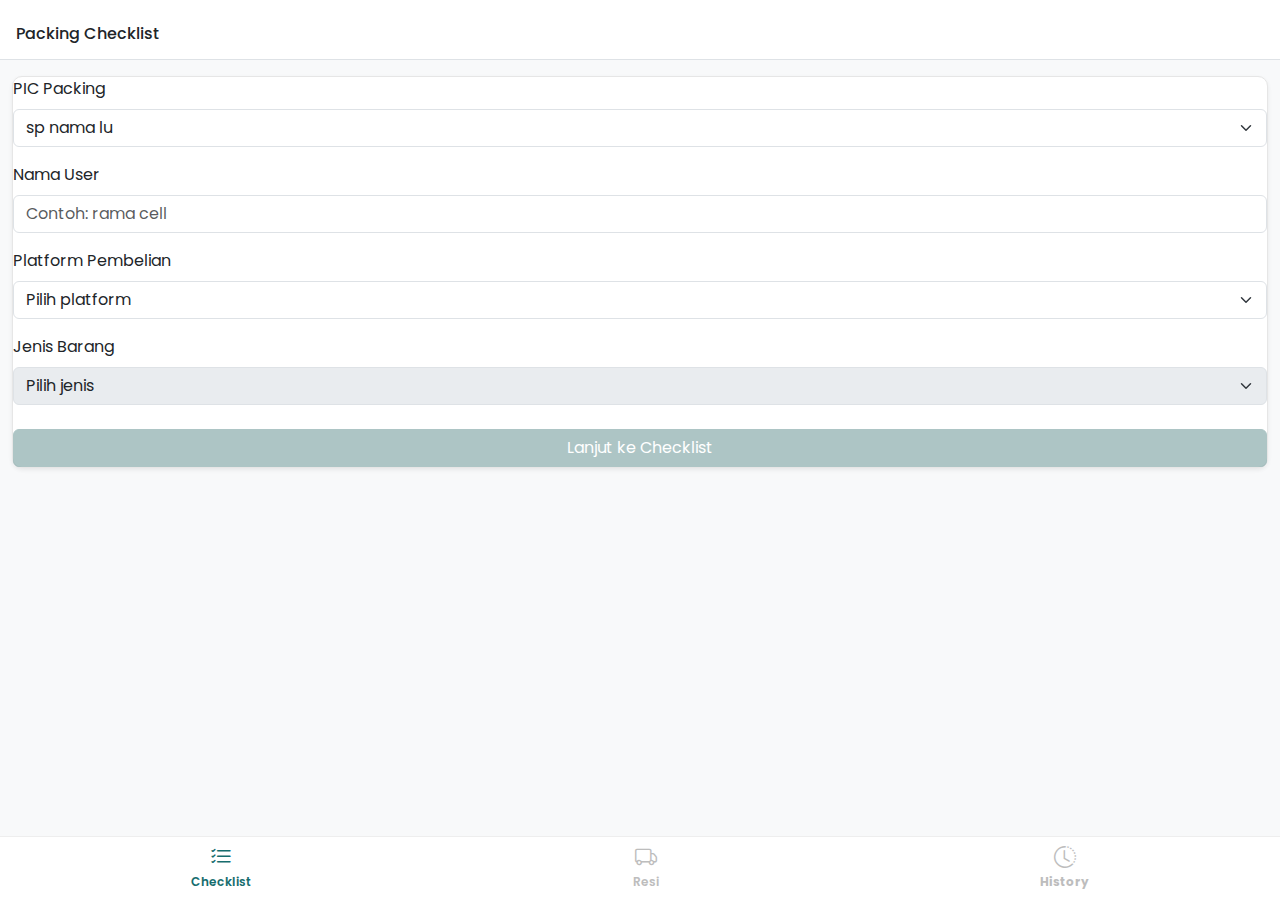
<file: index.html>
<!DOCTYPE html>
<html lang="id">

<head>
    <meta charset="UTF-8" />
    <meta name="viewport" content="width=device-width, initial-scale=1" />
    <title>Packing Checklist</title>

    <!-- Bootstrap CSS -->
    <link href="https://cdn.jsdelivr.net/npm/bootstrap@5.3.3/dist/css/bootstrap.min.css" rel="stylesheet" />
    <link href="https://fonts.googleapis.com/css2?family=Poppins:wght@400;500;600;700&display=swap" rel="stylesheet">
    <link rel="stylesheet" href="style.css">
    <link href="https://cdn.jsdelivr.net/npm/bootstrap-icons/font/bootstrap-icons.css" rel="stylesheet">
</head>

<body class="bg-light page-checklist">

    <!-- HEADER -->
    <header class="d-flex sticky-top bg-white border-bottom p-3">
        <div id="header-default">
            <h6 class="mb-0 mt-2">Packing Checklist</h6>
        </div>

        <!-- HEADER FASE 2 (hidden by default) -->
        <div id="header-checklist" class="d-none">
            <div class="header-checklist-left mt-2">
                <button id="btn-back-checklist" class="btn btn-sm btn-outline-secondary px-2">
                    ←
                </button>
                <div class="header-nav">

                    <span class="fw-semibold">T1 Packing</span>
                </div>

                <small id="header-checklist-small" class="text-muted ms-1">Rama • Tokopedia</small>
            </div>
            <div class="progress mt-2" style="height: 6px;">
                <div id="checklist-progress" class="progress-bar" style="width: 0%"></div>
            </div>
        </div>
    </header>

    <!-- MAIN -->
    <main class="container-fluid py-3">

        <!-- ========================= -->
        <!-- FASE 1 : INPUT DATA -->
        <!-- ========================= -->
        <section id="phase-input" class="card shadow-sm">

            <!-- <div class="mb-3">
                <label class="form-label">Nama Petugas</label>
                <input type="text" class="form-control" id="input-petugas" />
            </div> -->

            <div class="mb-3">
                <label class="form-label">PIC Packing</label>
                <select class="form-select" id="operatorName">
                    <option value="">sp nama lu</option>
                    <option value="ram">ram</option>
                    <option value="nab">nab</option>
                    <option value="wul">wul</option>
                </select>
            </div>

            <div class="mb-3">
                <label class="form-label">Nama User</label>
                <input type="text" placeholder="Contoh: rama cell" class="form-control" id="input-penerima" />
            </div>

            <div class="mb-3">
                <label class="form-label">Platform Pembelian</label>
                <select class="form-select" id="input-platform">
                    <option value="">Pilih platform</option>
                    <option>Aplikasi</option>
                    <option>TikTok</option>
                    <option>Shopee</option>
                    <option>Retur</option>
                </select>
            </div>

            <div class="mb-4">
                <label class="form-label">Jenis Barang</label>
                <select class="form-select" id="input-jenis">
                    <option value="">Pilih jenis</option>
                    <option value="T1">T1 Plus</option>
                    <option value="T3">T3</option>
                    <option value="M3">M3BT</option>
                    <option value="ARRANET">Retur Arranet</option>
                    <option value="USER">Retur User</option>
                    <option value="Thermal">Thermal Paper</option>
                </select>
            </div>

            <button id="btn-start-checklist" class="btn btn-primary w-100" disabled>
                Lanjut ke Checklist
            </button>

        </section>
        <!-- ========================= -->
        <!-- FASE 2 : CHECKLIST -->
        <!-- ========================= -->
        <section id="phase-checklist" class="d-none">

            <!-- Data pengiriman (read-only) -->
            <div class="card mb-3">
                <div class="card-body">
                    <div id="summary-shipping" class="d-flex justify-content-around text-muted">
                        <!-- Rama • Andi • Tokopedia • T1 -->
                    </div>
                </div>
            </div>

            <!-- Checklist items -->
            <div id="checklist-container">
                <!-- checklist card items injected by JS -->
            </div>

        </section>

    </main>

    <!-- FOOTER CTA -->
    <footer class="bg-white border-top p-3 d-none" id="checklist-footer">
        <button id="btn-finish-checklist" class="btn btn-primary w-100">
            Submit
        </button>
    </footer>

    <!-- MODAL -->
    <div class="modal fade" id="cancelModal" tabindex="-1">
        <div class="modal-dialog modal-dialog-centered">
            <div class="modal-content">
                <div class="modal-body text-center">
                    <p class="mb-3">
                        Checklist belum selesai.<br>
                        Batalkan dan kembali ke input?
                    </p>

                    <div class="d-flex gap-2">
                        <button class="btn btn-outline-secondary w-50" data-bs-dismiss="modal">
                            Tidak
                        </button>
                        <button id="confirm-cancel" class="btn btn-danger w-50">
                            Ya, Batalkan
                        </button>
                    </div>
                </div>
            </div>
        </div>
    </div>

    <nav class="fixed-bottom bg-white border-top">
        <div class="d-flex bottom-nav justify-content-around py-2">

            <button class="nav-item active" data-nav="checklist">
                <i class="nav-icon bi bi-list-check"></i>
                <span>Checklist</span>
            </button>

            <button class="nav-item position-relative" data-nav="resi">
                <i class="nav-icon bi bi-truck"></i>
                <span>Resi</span>
                <span id="resi-badge-nav"
                    class="position-absolute top-0 start-100 translate-middle badge rounded-pill bg-danger">
                    !
                </span>
            </button>

            <button class="nav-item" data-nav="history">
                <i class="nav-icon bi bi-clock-history"></i>
                <strong>History</strong>
            </button>

        </div>
    </nav>
    <!-- Bootstrap JS -->
    <script src="https://cdn.jsdelivr.net/npm/bootstrap@5.3.3/dist/js/bootstrap.bundle.min.js"></script>

    <!-- App Scripts -->
    <script src="app.js"></script>
</body>

</html>
</file>
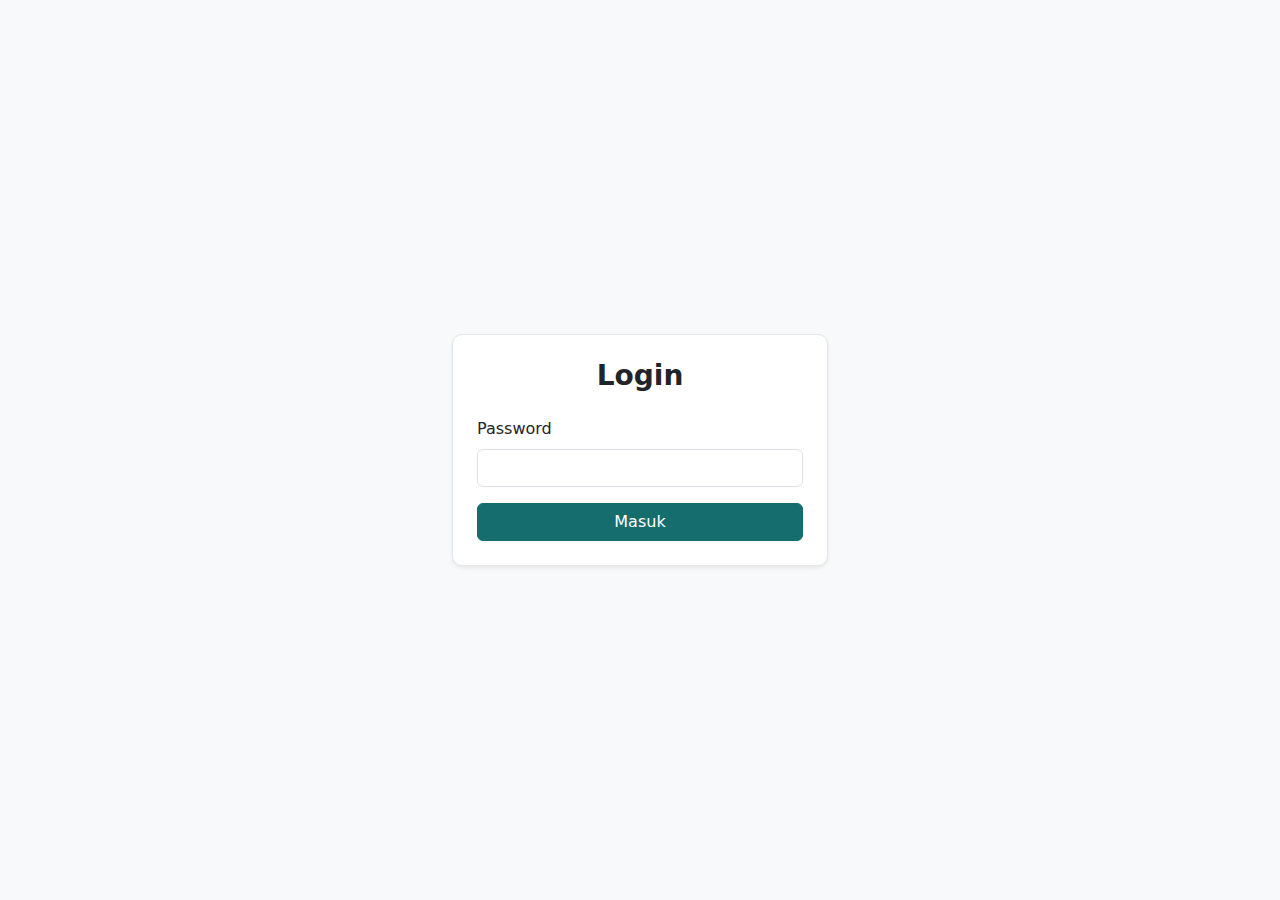
<file: checklist.html>
<!DOCTYPE html>
<html lang="id">

<head>
    <meta charset="UTF-8" />
    <meta name="viewport" content="width=device-width, initial-scale=1" />
    <title>Packing Checklist</title>
    <script src="auth-guard.js"></script>
    <link href="https://cdn.jsdelivr.net/npm/bootstrap@5.3.3/dist/css/bootstrap.min.css" rel="stylesheet" />
    <link href="https://fonts.googleapis.com/css2?family=Poppins:wght@400;500;600;700&display=swap" rel="stylesheet">
    <link rel="stylesheet" href="style.css">
    <link href="https://cdn.jsdelivr.net/npm/bootstrap-icons/font/bootstrap-icons.css" rel="stylesheet">
</head>

<body class="bg-light page-checklist">
    <div id="loading-overlay"
        class="d-none position-fixed top-0 start-0 w-100 h-100 bg-white bg-opacity-75 d-flex justify-content-center align-items-center"
        style="z-index: 1050;">
        <div class="d-flex flex-column justify-content-center align-items-center">
            <div class="spinner-border text-dark" role="status"></div>
            <span class="mt-2">Mohon ditunggu ngge...</span>
        </div>
    </div>
    
    <!-- HEADER -->
    <header class="d-flex sticky-top bg-white border-bottom p-3">
        <div id="header-default">
            <h6 class="mb-0 mt-2">Packing Checklist</h6>
        </div>

        <!-- HEADER FASE 2 (hidden by default) -->
        <div id="header-checklist" class="d-none">
            <div class="header-checklist-left mt-2">
                <button id="btn-back-checklist" class="btn btn-sm btn-outline-secondary px-2">
                    ←
                </button>
                <div class="header-nav">

                    <span class="fw-semibold">T1 Packing</span>
                </div>

                <small id="header-checklist-small" class="text-muted ms-1">Rama • Tokopedia</small>
            </div>
            <div class="progress mt-2" style="height: 6px;">
                <div id="checklist-progress" class="progress-bar" style="width: 0%"></div>
            </div>
        </div>
    </header>

    <!-- MAIN -->
    <main class="container-fluid py-3">

        <!-- ========================= -->
        <!-- FASE 1 : INPUT DATA -->
        <!-- ========================= -->
        <section id="phase-input" class=" shadow-sm">

            <!-- <div class="mb-3">
                <label class="form-label">Nama Petugas</label>
                <input type="text" class="form-control" id="input-petugas" />
            </div> -->

            <div class="mb-3">
                <label class="form-label">PIC Packing</label>
                <select class="form-select" id="operatorName">
                    <option value="">sp nama lu</option>
                    <option value="ram">ram</option>
                    <option value="nab">nab</option>
                    <option value="wul">wul</option>
                </select>
            </div>

            <div class="mb-3">
                <label class="form-label">Nama User</label>
                <input type="text" placeholder="Contoh: rama cell" class="form-control" id="input-penerima" />
            </div>

            <div class="mb-3">
                <label class="form-label">Platform Pembelian</label>
                <select class="form-select" id="input-platform">
                    <option value="">Pilih platform</option>
                    <option>Aplikasi</option>
                    <option>TikTok</option>
                    <option>Shopee</option>
                    <option>Retur</option>
                </select>
            </div>

            <div class="mb-4">
                <label class="form-label">Jenis Barang</label>
                <select class="form-select" id="input-jenis">
                    <option value="">Pilih jenis</option>
                    <option value="T1">T1 Plus</option>
                    <option value="T3">T3</option>
                    <option value="M3">M3BT</option>
                    <option value="ARRANET">Retur Arranet</option>
                    <option value="USER">Retur User</option>
                    <option value="ARAHNETS">Retur Arahnets</option>
                    <option value="Thermal">Thermal Paper</option>
                    <option value="Kaos">Kaos</option>
                </select>
            </div>

            <button id="btn-start-checklist" class="btn btn-primary w-100" disabled>
                Lanjut ke Checklist
            </button>

        </section>


        <!-- ========================= -->
        <!-- FASE 2 : CHECKLIST -->
        <!-- ========================= -->
        <section id="phase-checklist" class="d-none">
            <div class="card mb-3">
                <div class="card-body">
                    <div id="summary-shipping" class="d-flex justify-content-around text-muted">
                    </div>
                </div>
            </div>

            <!-- Checklist items -->
            <div id="checklist-container">
            </div>

        </section>

    </main>

    <footer class="bg-white border-top p-3 d-none" id="checklist-footer">
        <button id="btn-finish-checklist" class="btn btn-primary w-100">
            Submit
        </button>
    </footer>

    <!-- MODAL -->
    <div class="modal fade" id="cancelModal" tabindex="-1">
        <div class="modal-dialog modal-dialog-centered">
            <div class="modal-content">
                <div class="modal-body text-center">
                    <p class="mb-3">
                        Checklist belum selesai.<br>
                        Batalkan dan kembali ke input?
                    </p>

                    <div class="d-flex gap-2">
                        <button class="btn btn-outline-secondary w-50" data-bs-dismiss="modal">
                            Tidak
                        </button>
                        <button id="confirm-cancel" class="btn btn-danger w-50">
                            Ya, Batalkan
                        </button>
                    </div>
                </div>
            </div>
        </div>
    </div>



    <nav class="fixed-bottom bg-white border-top">
        <div class="d-flex bottom-nav justify-content-around py-2">
        <button class="nav-item" data-nav="dashboard"><i class="nav-icon bi bi-house-door"></i><span>Dashboard</span></button>
        <button class="nav-item active" data-nav="checklist"><i class="nav-icon bi bi-list-check"></i><span>Checklist</span></button>
        <button class="nav-item position-relative" data-nav="resi"><i class="nav-icon bi bi-truck"></i><span>Resi</span><span id="resi-badge-nav" class="position-absolute top-0 start-100 translate-middle badge rounded-pill bg-danger d-none">!</span></button>
        <button class="nav-item" data-nav="history"><i class="nav-icon bi bi-clock-history"></i><span>History</span></button>
        </div>
    </nav>
    
    <script src="https://cdn.jsdelivr.net/npm/bootstrap@5.3.3/dist/js/bootstrap.bundle.min.js"></script>
    <script src="app.js"></script>
</body>

</html>
</file>
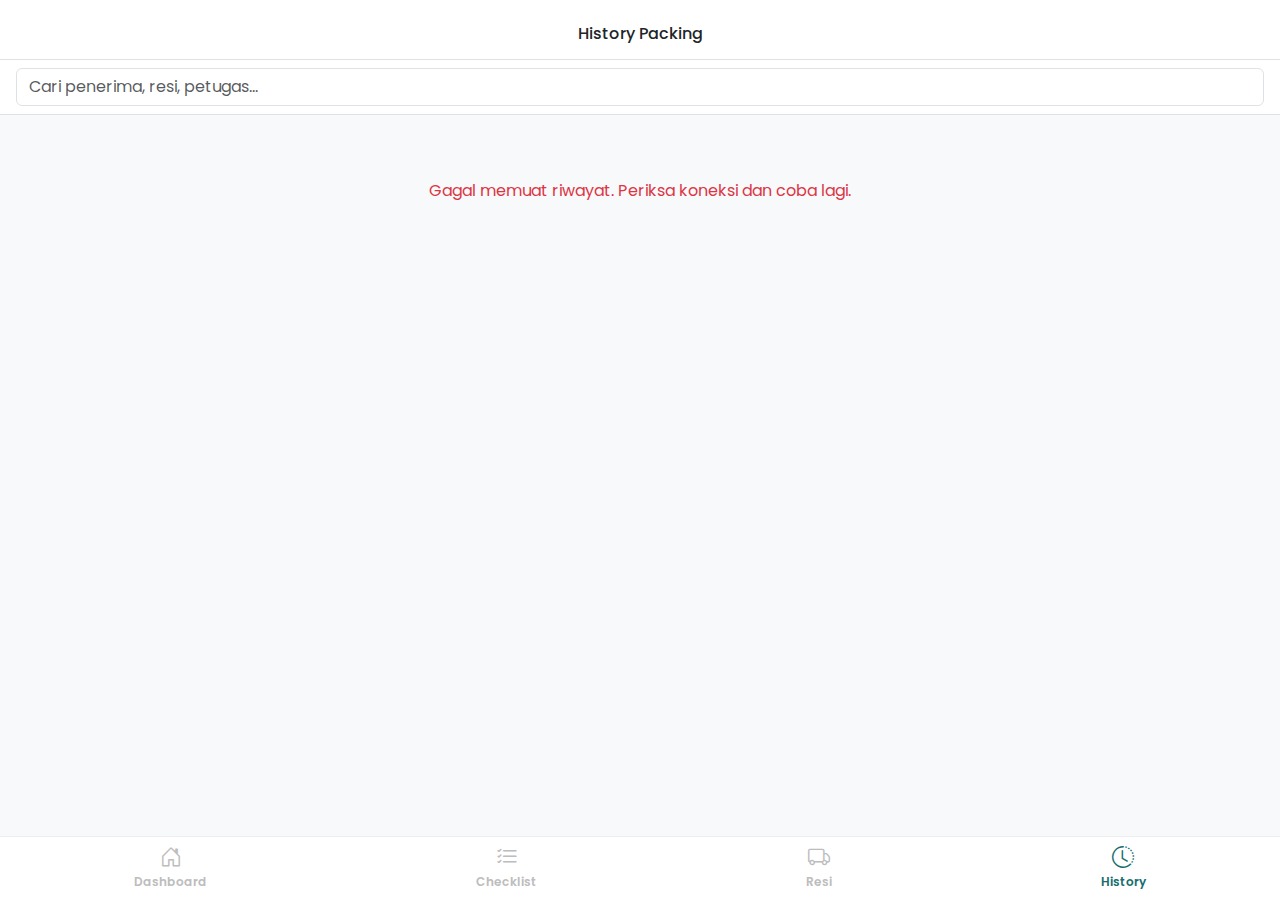
<file: history.html>
<!DOCTYPE html>
<html lang="id">
<head>
    <meta charset="UTF-8" />
    <meta name="viewport" content="width=device-width, initial-scale=1" />
    <title>History</title>
    <link href="https://fonts.googleapis.com/css2?family=Poppins:wght@400;500;600;700&display=swap" rel="stylesheet">
    <link href="https://cdn.jsdelivr.net/npm/bootstrap@5.3.3/dist/css/bootstrap.min.css" rel="stylesheet" />
    <link rel="stylesheet" href="style.css">
    <link href="https://cdn.jsdelivr.net/npm/bootstrap-icons/font/bootstrap-icons.css" rel="stylesheet">
</head>
<body class="bg-light pb-5">
    
    <header class="d-flex sticky-top bg-white border-bottom justify-content-around p-3">
        <h6 class="mb-0 mt-2">History Packing</h6>
    </header>

    <div class="px-3 py-2 bg-white border-bottom">
        <input type="text" id="historySearch" class="form-control" placeholder="Cari penerima, resi, petugas...">
    </div>

    <main class="container-fluid py-3 accordion" id="history-list">
        <p class="text-center text-muted mt-5">Memuat riwayat...</p>
    </main>

    <div id="history-empty" class="text-center d-none mt-5 pt-5">
        <i class="bi bi-archive" style="font-size: 3rem; color: #ccc;"></i>
        <h5 class="mt-3">Belum Ada Riwayat</h5>
        <p class="text-muted">Mulai sesi packing baru untuk melihat riwayat di sini.</p>
    </div>
    
    <nav class="fixed-bottom bg-white border-top">
        <div class="d-flex bottom-nav justify-content-around py-2">
            <button class="nav-item" data-nav="dashboard"><i class="nav-icon bi bi-house-door"></i><span>Dashboard</span></button>
            <button class="nav-item" data-nav="checklist"><i class="nav-icon bi bi-list-check"></i><span>Checklist</span></button>
            <button class="nav-item position-relative" data-nav="resi"><i class="nav-icon bi bi-truck"></i><span>Resi</span><span id="resi-badge-nav" class="position-absolute top-0 start-100 translate-middle badge rounded-pill bg-danger d-none">!</span></button>
            <button class="nav-item active" data-nav="history"><i class="nav-icon bi bi-clock-history"></i><span>History</span></button>
        </div>
    </nav>

    <script src="https://cdn.jsdelivr.net/npm/bootstrap@5.3.3/dist/js/bootstrap.bundle.min.js"></script>
    <script src="app.js"></script>
    <script src="history.js"></script>
</body>
</html>
</file>
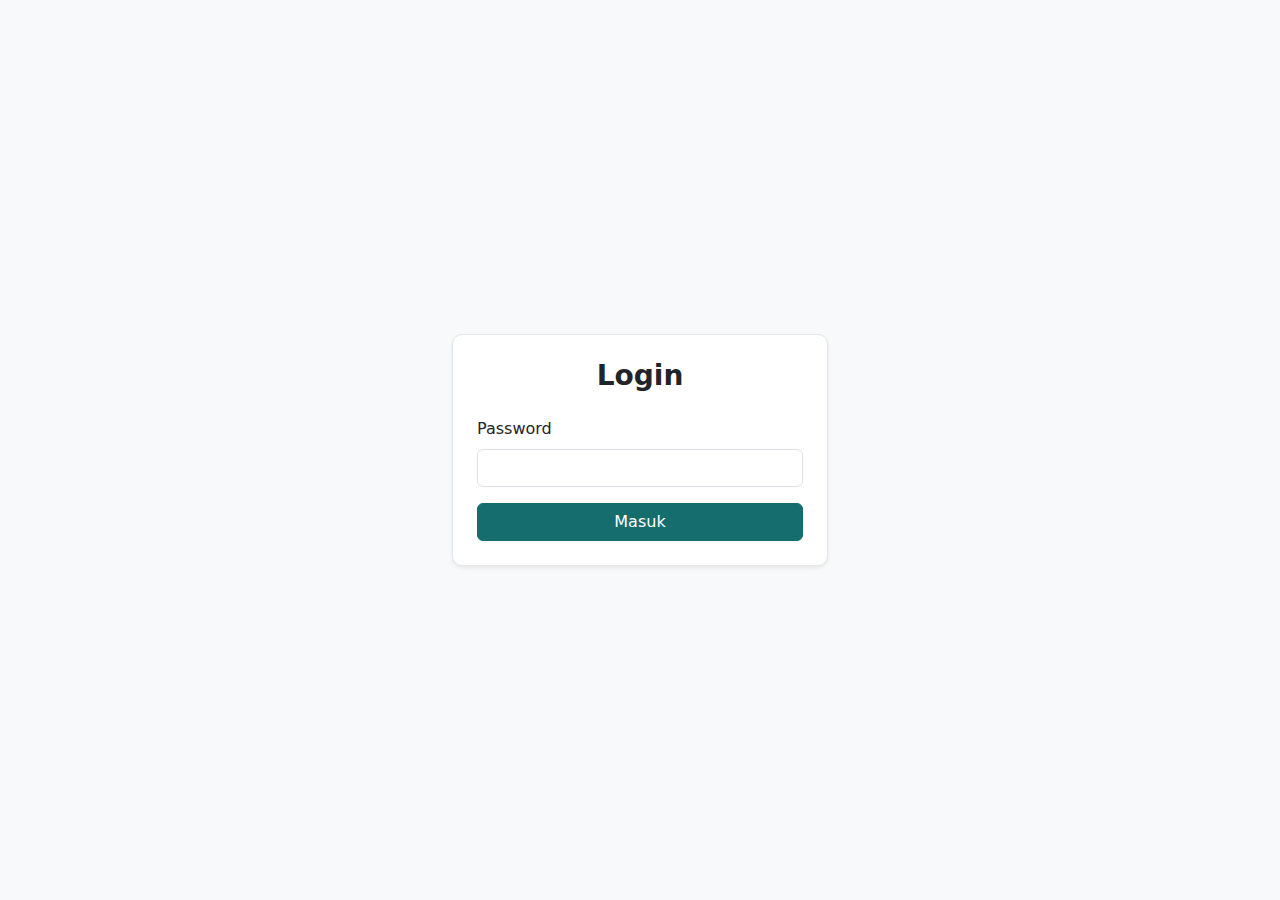
<file: login.html>
<!DOCTYPE html>
<html lang="id">
<head>
    <meta charset="UTF-8">
    <meta name="viewport" content="width=device-width, initial-scale=1.0">
    <title>Login - Aplikasi Packing</title>
    <link href="https://cdn.jsdelivr.net/npm/bootstrap@5.3.3/dist/css/bootstrap.min.css" rel="stylesheet">
    <link rel="stylesheet" href="style.css">
</head>
<body class="bg-light d-flex align-items-center justify-content-center" style="min-height: 100vh;">
    <div class="container" style="max-width: 400px;">
        <div class="card shadow-sm">
            <div class="card-body p-4">
                <h3 class="card-title text-center mb-4">Login</h3>
                <div id="error-message" class="alert alert-danger d-none" role="alert">
                    Password salah!
                </div>
                <div class="mb-3">
                    <label for="password" class="form-label">Password</label>
                    <input type="password" class="form-control" id="password-input" required>
                </div>
                <div class="d-grid">
                    <button id="btn-login" class="btn btn-primary">Masuk</button>
                </div>
            </div>
        </div>
    </div>
    <script src="login.js"></script>
</body>
</html>
</file>
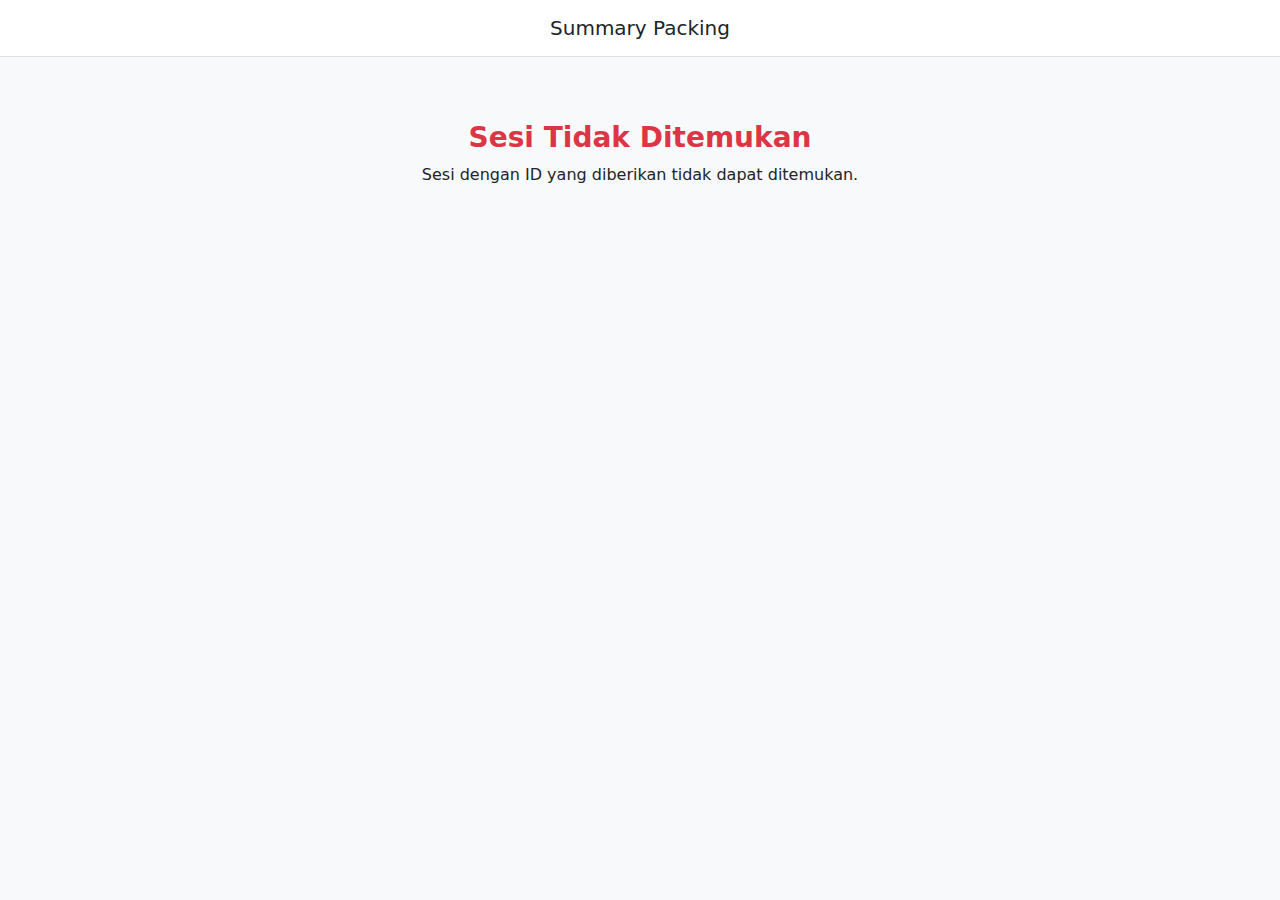
<file: public-summary.html>
<!DOCTYPE html>
<html lang="id">
<head>
    <meta charset="UTF-8">
    <meta name="viewport" content="width=device-width, initial-scale=1.0">
    <title>Public Summary - read-only dulu</title>
    <link href="https://cdn.jsdelivr.net/npm/bootstrap@5.3.3/dist/css/bootstrap.min.css" rel="stylesheet">
    <link href="https://cdn.jsdelivr.net/npm/bootstrap-icons/font/bootstrap-icons.css" rel="stylesheet">
    <link rel="stylesheet" href="style.css">
</head>
<body class="bg-light">

    <header class="bg-white p-3 sticky-top border-bottom text-center">
        <h5 class="mb-0">Summary Packing</h5>
    </header>

    <main class="container py-3">
        <div class="card mb-3 shadow-sm" style="border-radius:14px">
            <div class="card-header fw-semibold">
                Detail Pengiriman
            </div>
            <div class="card-body" id="summary-shipping-details">
                <p class="text-muted">Memuat data...</p>
            </div>
        </div>

        <div id="resi-photo-card" class="card mb-3 shadow-sm d-none" style="border-radius:14px">
            <div class="card-header fw-semibold">
                Foto Resi
            </div>
            <div class="card-body" id="summary-resi-photo">
            </div>
        </div>

        <h5 class="mb-3">Foto Checklist Barang</h5>
        <div id="summary-checklist-container">
        </div>

        <div id="summary-not-found" class="text-center d-none mt-5">
            <h3 class="text-danger">Sesi Tidak Ditemukan</h3>
            <p>Data untuk sesi ini tidak dapat ditemukan di server.</p>
        </div>
    </main>
    <script src="app.js"></script>
    <script src="public-summary.js"></script>

</body>
</html>
</file>
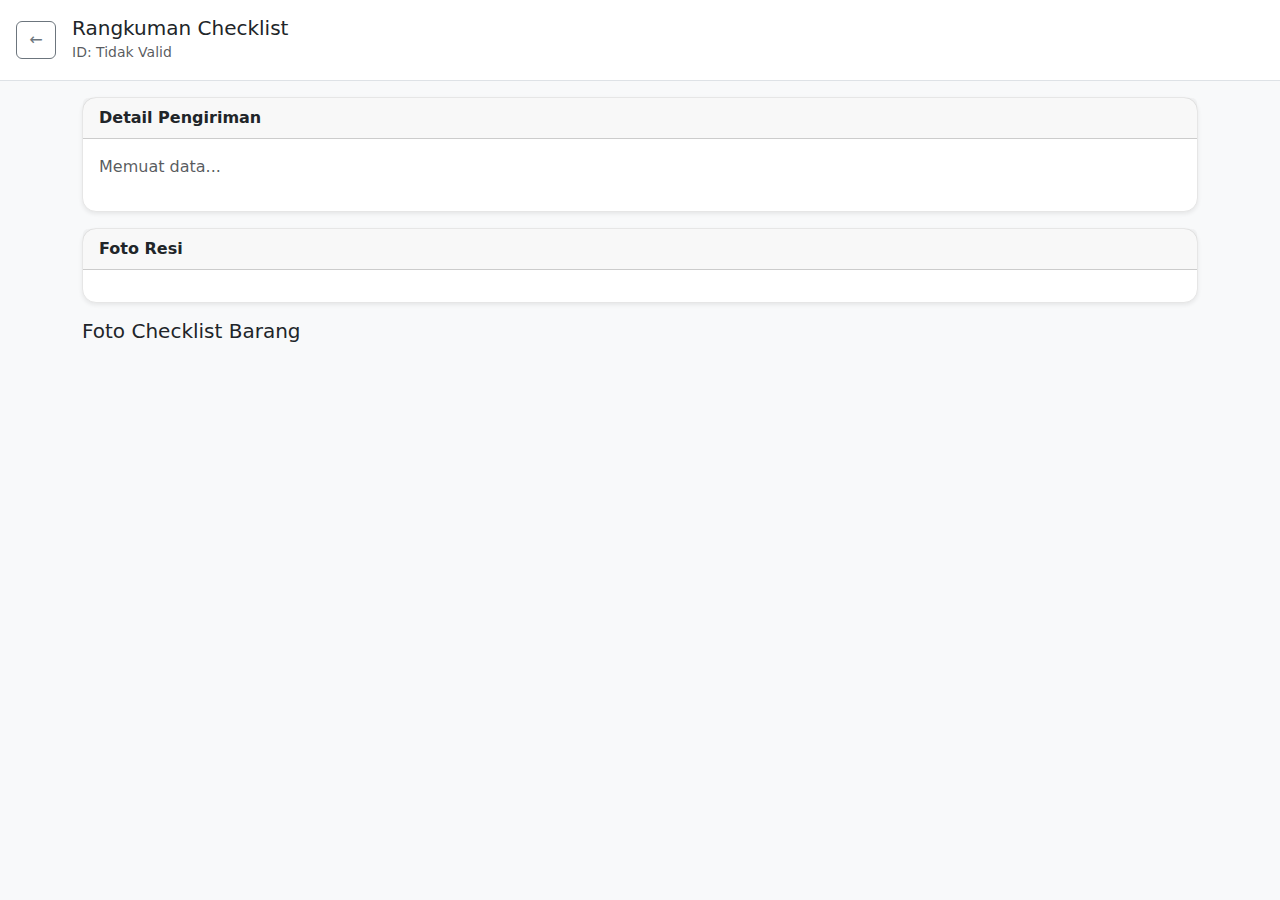
<file: summary.html>
<!DOCTYPE html>
<html lang="id">

<head>
    <meta charset="UTF-8">
    <meta name="viewport" content="width=device-width, initial-scale=1.0">
    <title>Rangkuman Packing</title>
    <link href="https://cdn.jsdelivr.net/npm/bootstrap@5.3.3/dist/css/bootstrap.min.css" rel="stylesheet">
    <link rel="stylesheet" href="style.css">
</head>

<body class="bg-light">

    <header class="bg-white p-3 sticky-top border-bottom d-flex align-items-center">
        <a href="history.html" class="btn btn-outline-secondary me-3" style="width: 40px;">←</a>
        <div>
            <h5 class="mb-0">Rangkuman Checklist</h5>
            <small class="text-muted" id="summary-session-id">-</small>
        </div>
    </header>

    <main class="container py-3">
        <!-- Bagian untuk menampilkan detail pengiriman -->
        <div class="card mb-3 shadow-sm" style="border-radius:14px">
            <div class="card-header fw-semibold">
                Detail Pengiriman
            </div>
            <div class="card-body" id="summary-shipping-details">
                <p class="text-muted">Memuat data...</p>
            </div>
        </div>

        <div class="card mb-3 shadow-sm" style="border-radius:14px">
            <div class="card-header fw-semibold">
                Foto Resi
            </div>
            <div class="card-body" id="summary-resi-photo">
                <!-- Foto resi akan dimuat di sini -->
            </div>
        </div>

        <h5 class="mb-3">Foto Checklist Barang</h5>
        <div id="summary-checklist-container">
            <!-- Foto akan dimuat di sini oleh JavaScript -->
        </div>

        <div id="summary-not-found" class="text-center d-none mt-5">
            <h3 class="text-danger">Sesi Tidak Ditemukan</h3>
            <p>Sesi dengan ID yang diberikan tidak dapat ditemukan di perangkat ini.</p>
            <a href="history.html" class="btn btn-primary">Kembali ke Riwayat</a>
        </div>
    </main>

    <script src="app.js"></script>
    <script src="summary.js"></script>

</body>

</html>
</file>
<file: style.css>
:root {
  --bg-page: #f7f7f7a0;
  --bg-card: #ffffff;
  --border-soft: #e6e6e6;
  --text-main: #222;
  --text-muted: #777;

  --radius: 10px;
  --gap-sm: 8px;
  --gap-md: 12px;
  --gap-lg: 16px;

  --app-font: 'Poppins', system-ui, -apple-system, BlinkMacSystemFont, sans-serif;
}

body {
  font-family: var(--app-font);
  background-color: var(--bg-page);
}

h1,
h2,
h3 {
  font-weight: 700;
}

.btn-primary {
  --bs-btn-bg: #166d6e;
  --bs-btn-border-color: #166d6e;
  --bs-btn-hover-bg: #1c8485;
  --bs-btn-hover-border-color: #1c8485;
  --bs-btn-active-bg: #0f4f50;
  --bs-btn-active-border-color: #0f4f50;
  --bs-btn-disabled-bg: #82a7a7;
  --bs-btn-disabled-border-color: #82a7a7;
}


.bottom-nav .nav-item span {
  font-weight: 600; /* semi-bold */
}

.bottom-nav {
  position: fixed;
  bottom: 0;
  left: 0;
  right: 0;

  display: flex;
  justify-content: space-around;
  align-items: center;

  height: 64px;
  background: #fff;
  border-top: 1px solid #eee;
  z-index: 1000;
}

.bottom-nav .nav-item {
  background: none;
  border: none;

  display: flex;
  flex-direction: column;
  align-items: center;
  justify-content: center;
  gap: 4px;

  font-size: 12px;
  color: #bdbdbd;

  cursor: pointer;
}

.bottom-nav .nav-icon {
  font-size: 22px;
  line-height: 1;
}

.bottom-nav .nav-item.active {
  color: #155d5e;
}

.bottom-nav .nav-item:focus {
  outline: none;
}

#resi-badge-nav {
    font-size: 0.65rem;
    padding: 0.25em 0.45em;
    transform: translate(50%, -50%);
}

#checklistContainer {
  padding: var(--gap-md);
  display: flex;
  flex-direction: column;
  gap: var(--gap-sm);
}

.card {
  background: var(--bg-card);
  border: 1px solid var(--border-soft);
  border-radius: var(--radius);
  padding: var(--gap-md);
  display: flex;
  justify-content: space-between;
}

#header-checklist {
  display: flex;
  width: 100%;
}

.header-checklist-left {
  display: flex;
  width: 100%;
  left: 20px;
  justify-content: space-around;
}

#header-nav {
  display: flex;
  width: 100%;
  gap: 40px;  
}

.card .item-text {
  color: var(--text-main);
  font-size: 14px;
  line-height: 1.4;
}

.card.checked {
  opacity: 0.55;
}

.card.checked .item-text {
  text-decoration: line-through;
  color: var(--text-muted);
}

.card {
  transition: background 0.15s ease;
}

/* .card:active {
  background: #f0f0f0;
} */

.empty-checklist {
  text-align: center;
  color: var(--text-muted);
  font-size: 13px;
  padding: 24px 12px;
}

#checklist-footer {
  margin-bottom: 80px;
}

.finish-wrapper {
  padding: var(--gap-md);
}

#btnFinish {
  width: 100%;
  padding: 14px;
  border-radius: var(--radius);
  border: none;

  background: #111;
  color: #fff;

  font-size: 15px;
  font-weight: 600;
  letter-spacing: 0.3px;

  cursor: pointer;
}

#btnFinish:disabled {
  background: #ccc;
  color: #666;
  cursor: not-allowed;
}

#btnFinish:active:not(:disabled) {
  transform: scale(0.98);
}

.finish-wrapper {
  margin-top: var(--gap-lg);
}

.finish-wrapper {
  position: sticky;
  bottom: 16px;
  background: var(--bg-page);
}

.historyPage-action {
  margin: 30px;
}



.history-card {
  border-radius: 14px;
}

.badge {
  font-size: 12px;
  padding: 6px 10px;
}

.card-body {
  padding: 0.3em;
}

.card-body .btn-resi-action {
  width: 100px;
}

.btn-back-resi {
  position: fixed;
  top: 12px;
  left: 12px;
  z-index: 1050;
}

/* =================================
   PENYEMPURNAAN UI (Tambahan)
   ================================= */

/* 1. Menyatukan Warna Aksi Utama */

/* Mendefinisikan warna utama di root untuk digunakan kembali */
:root {
  --primary-color: #166d6e; /* Warna teal dari .btn-primary Anda */
}

/* Mengubah warna tombol #btnFinish agar konsisten */
#btnFinish {
  background: var(--primary-color);
  color: #fff;
}
#btnFinish:disabled {
  background: #a0a0a0; /* Abu-abu yang sedikit lebih gelap untuk disabled */
  color: #e0e0e0;
}

/* Membuat warna navigasi aktif juga menggunakan variabel utama */
.bottom-nav .nav-item.active {
  color: var(--primary-color);
}


/* 2. Memberi "Napas" dan Kedalaman pada Kartu */

/* Menimpa gaya .card yang ada dengan bayangan dan transisi */
.card {
  box-shadow: 0 4px 12px rgba(0, 0, 0, 0.06);
  border: 1px solid var(--border-soft); /* Memastikan border tetap ada */
  padding: 0; /* Menghapus padding dari .card agar .card-body yang mengontrol */
  transition: all 0.25s ease-out;
}

/* Memperbaiki padding di dalam kartu yang terasa sempit */
.card-body {
  /* Menggunakan sistem 'gap' Anda untuk konsistensi */
  padding: var(--gap-lg); /* 16px, ini akan membuat semua kartu terlihat lebih lega */
}

/* Khusus untuk kartu checklist yang lebih simpel, kita bisa kurangi paddingnya */
#checklistContainer .card {
  /* Mengembalikan padding asli Anda untuk item checklist */
  padding: var(--gap-md); 
}
#checklistContainer .card .card-body {
  /* Khusus item checklist tidak perlu padding tambahan */
  padding: 0;
}


/* 3. Umpan Balik Interaktif (Hover Effects) */

/* Efek saat mouse diarahkan ke kartu yang merupakan tautan (di History & Dashboard) */
a.card:hover, a.list-group-item:hover {
  transform: translateY(-3px);
  box-shadow: 0 8px 20px rgba(22, 109, 110, 0.12); /* Bayangan dengan hint warna utama */
  z-index: 10;
}


/* 4. Penyempurnaan Kecil Lainnya */

/* Membuat header utama lebih rapi */
header {
  border-bottom: 1px solid var(--border-soft) !important;
  background-color: var(--bg-card);
}

/* Memberi efek transisi pada navigasi bawah */
.bottom-nav .nav-item {
  transition: color 0.2s ease;
}

/* =================================
   PENYEMPURNAAN PANEL RESI
   ================================= */

/* Overlay gelap di belakang panel */
#resi-panel-overlay {
    position: fixed;
    inset: 0;
    background-color: rgba(0, 0, 0, 0.5);
    z-index: 1040;
    opacity: 0;
    transition: opacity 0.3s ease;
}

#resi-panel-overlay.show {
    opacity: 1;
}

/* Kontainer utama untuk panel */
.resi-panel-container {
    position: fixed;
    left: 0;
    right: 0;
    bottom: 0;
    background-color: var(--bg-card);
    z-index: 1045;
    border-top-left-radius: var(--radius);
    border-top-right-radius: var(--radius);
    box-shadow: 0 -5px 20px rgba(0, 0, 0, 0.15);
    
    /* Sembunyikan di bawah layar secara default */
    transform: translateY(100%);
    transition: transform 0.3s ease-out;
}

/* Kelas 'show' akan menggeser panel ke atas */
.resi-panel-container.show {
    transform: translateY(0);
}

/* Header panel */
.resi-panel-header {
    display: flex;
    justify-content: space-between;
    align-items: center;
    padding: var(--gap-md) var(--gap-lg);
    border-bottom: 1px solid var(--border-soft);
}

.resi-panel-header h6 {
    font-weight: 600;
}

/* Body panel */
.resi-panel-body {
    padding: var(--gap-lg);
}

/* Detail summary penerima di dalam panel */
#resi-shipping-summary {
    background-color: var(--bg-page);
    padding: var(--gap-md);
    border-radius: calc(var(--radius) / 2);
    font-size: 0.9rem;
}
</file>
